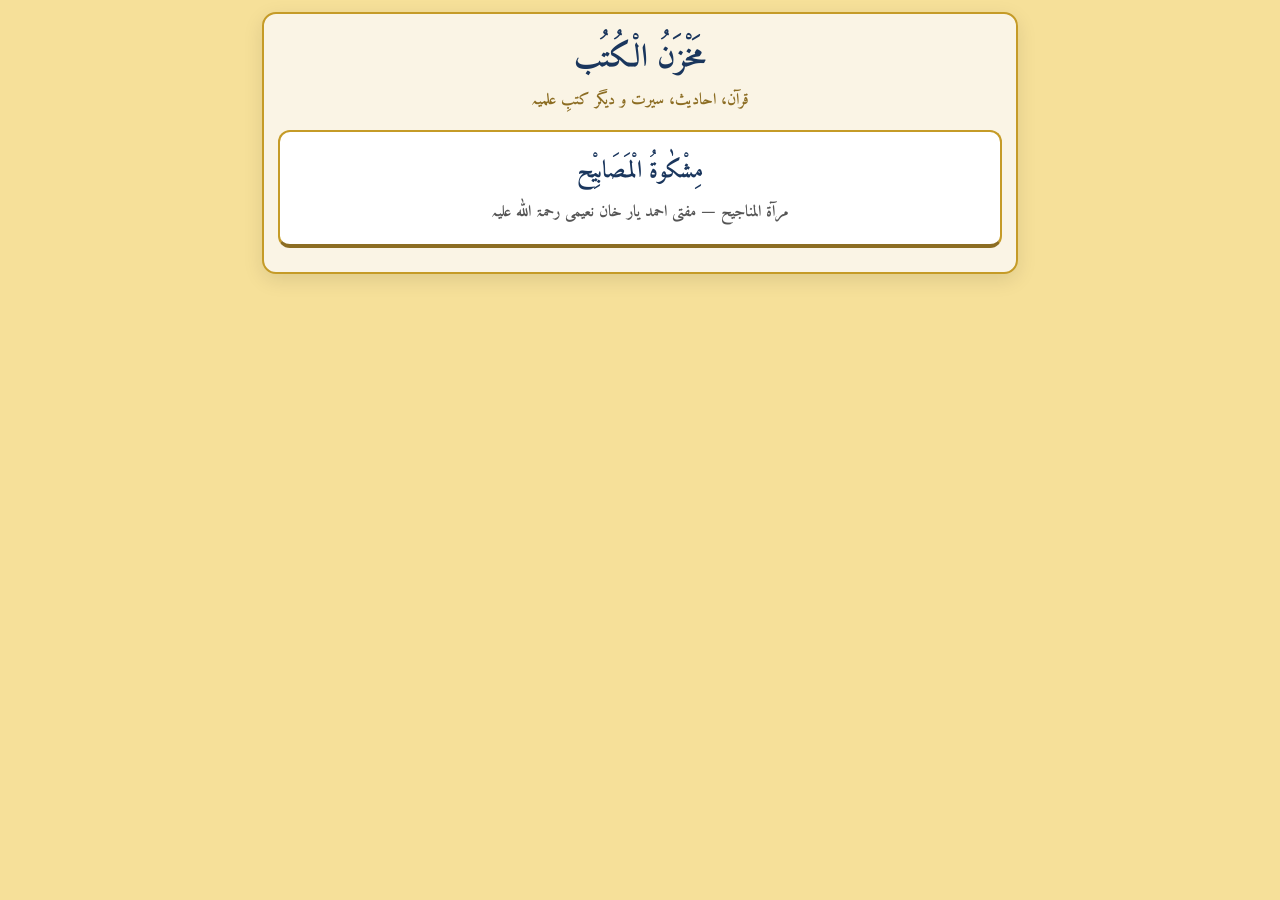
<file: index.html>
<!DOCTYPE html>
<html dir="rtl" lang="ur">
<head>
  <meta name="makhzan-build" content="6">
    <meta charset="utf-8"/>
    <meta content="width=device-width, initial-scale=1.0" name="viewport"/>
    <title>مخزن الکتب — Makhzan-ul-Kutub</title>
    <link href="./Style.css?v=6" rel="stylesheet"/>
</head>
<body>
<div class="continuous-frame" id="top">
    <div class="continuous-inner">
        <div class="mishkat-top-banner">
            <h1 class="mishkat-main-title">مَخْزَنُ الْكُتُب</h1>
            <div class="mishkat-main-sub">قرآن، احادیث، سیرت و دیگر کتبِ علمیہ</div>
        </div>

        <div class="index-nav-grid">
            <a href="./Mishkat.html" class="nav-card">
                مِشْكٰوةُ الْمَصَابِيْح
                <span class="urdu-sub">مرآۃ المناجیح — مفتی احمد یار خان نعیمی رحمۃ اللہ علیہ</span>
            </a>
        </div>
    </div>
</div>
<script src="./Script.js?v=6" defer></script>
</body>
</html>
</file>
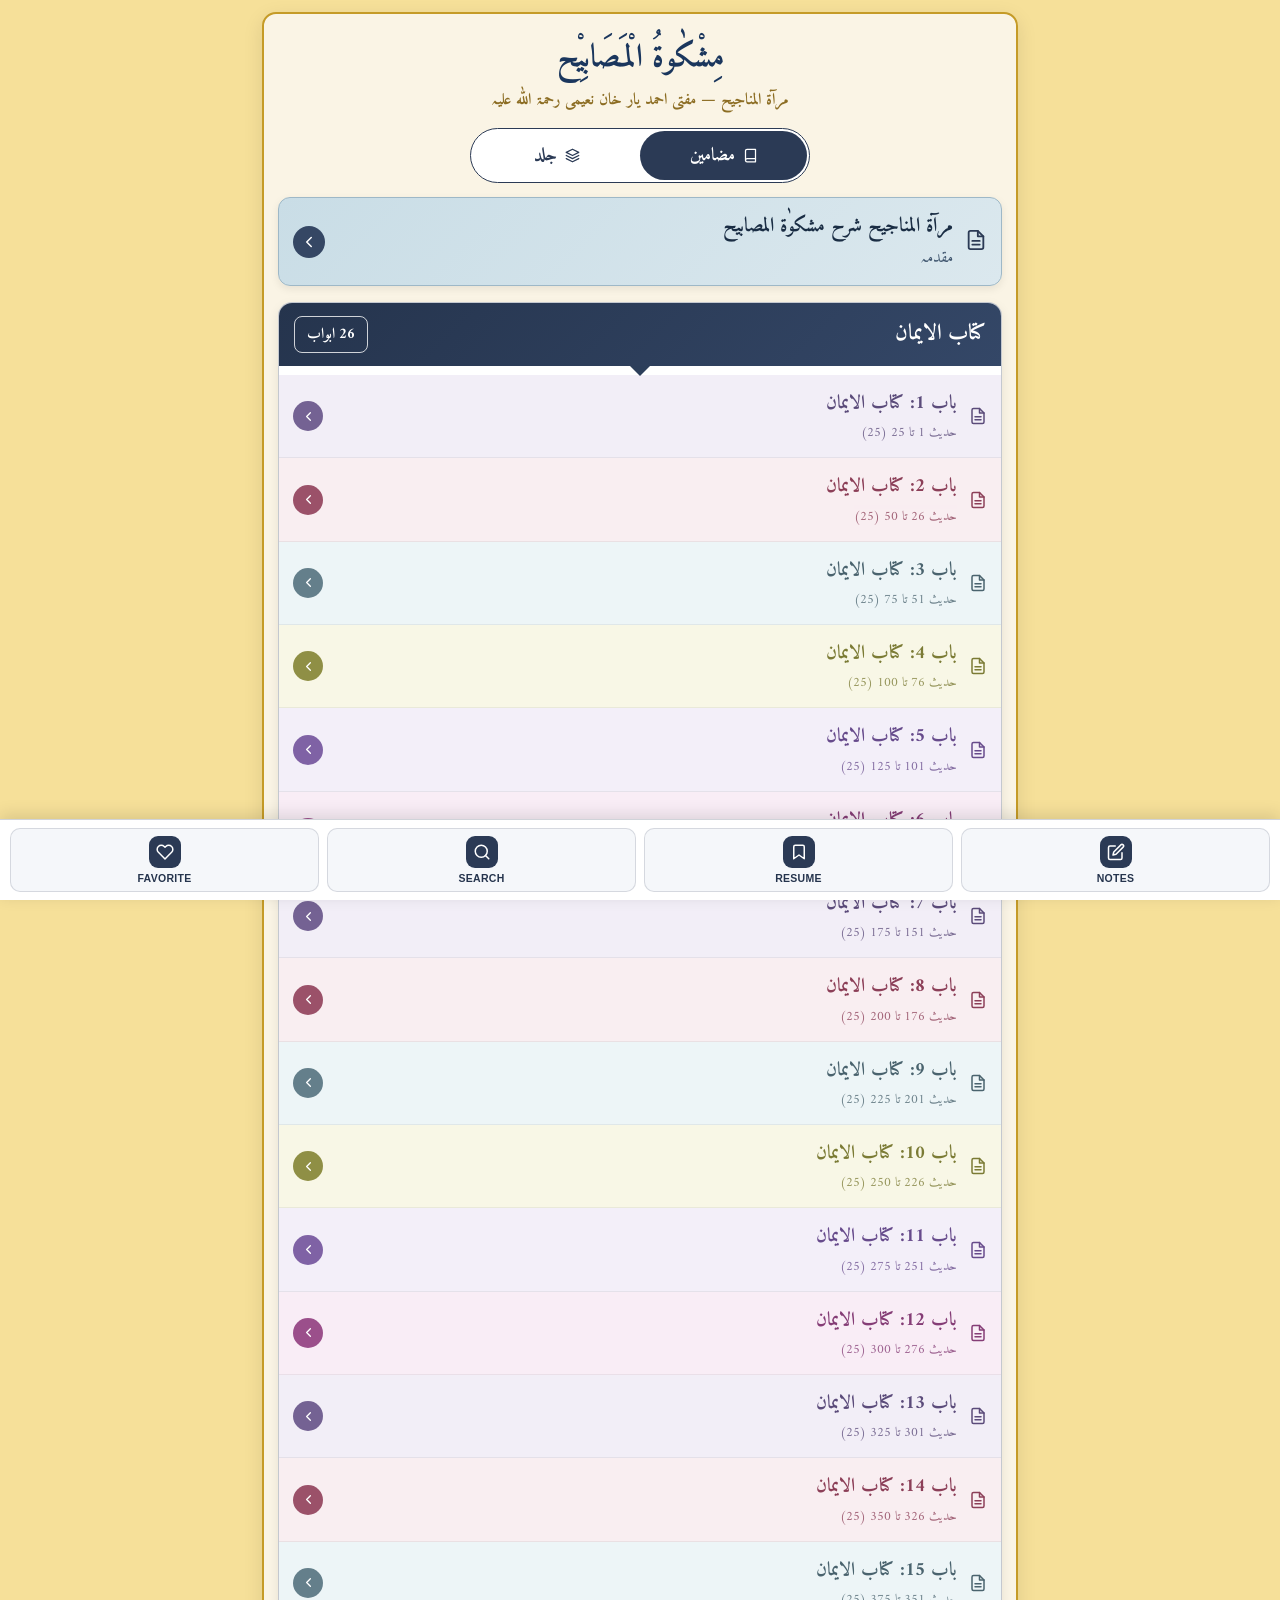
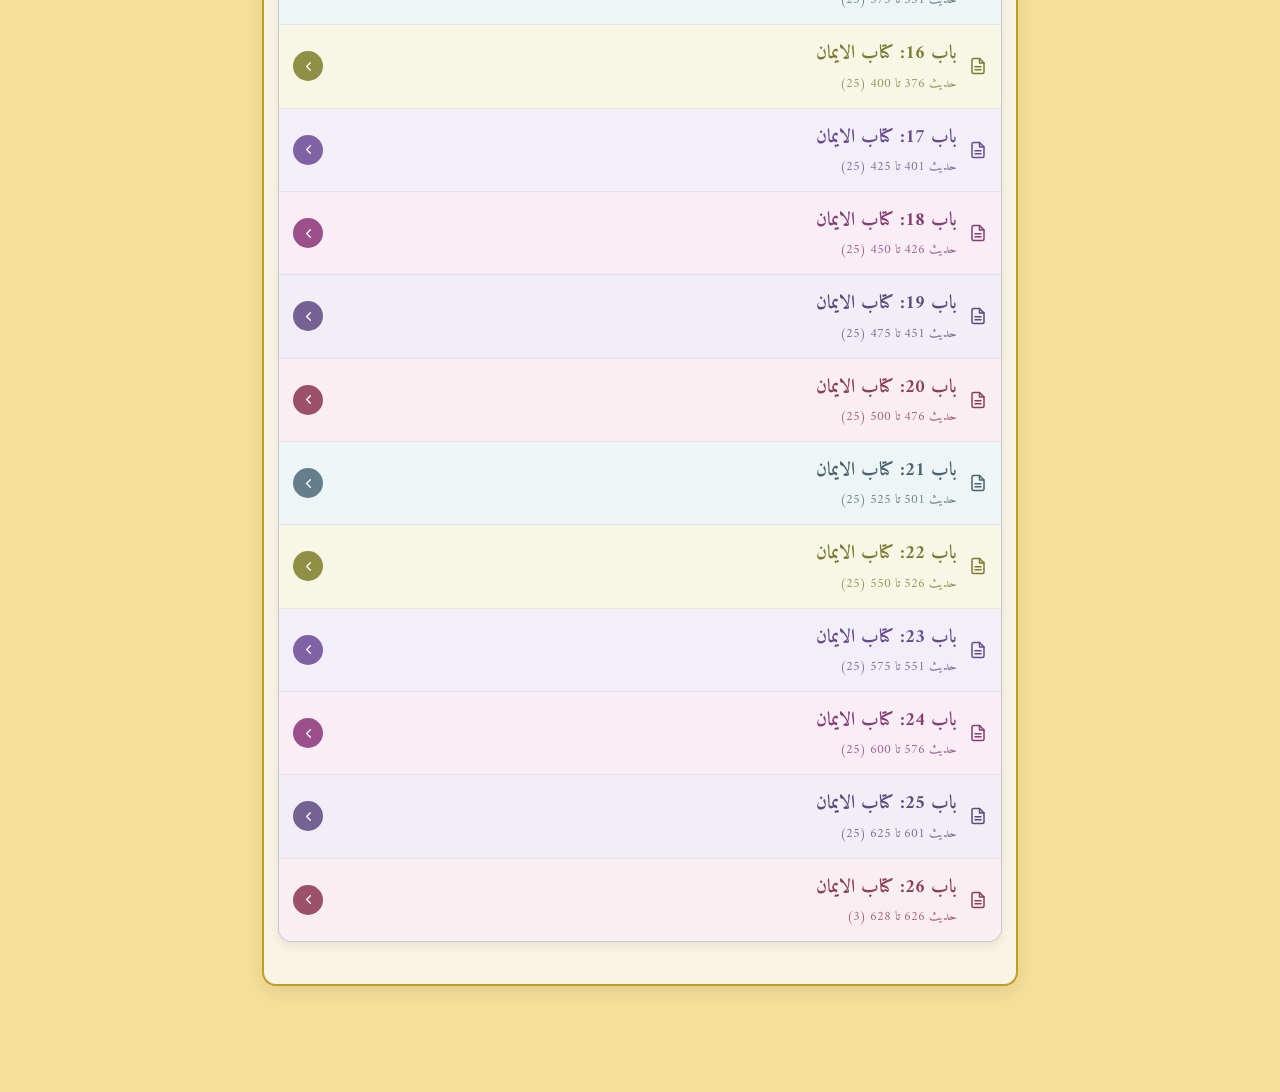
<file: Mishkat.html>
<!DOCTYPE html>
<html dir="rtl" lang="ur">
<head>
  <meta name="makhzan-build" content="6">
    <meta charset="utf-8"/>
    <meta content="width=device-width, initial-scale=1.0" name="viewport"/>
    <title>مرآۃ المناجیح شرح مشکوٰۃ المصابیح</title>
    <link href="./Style.css?v=6" rel="stylesheet"/>
</head>
<body class="mishkat-page">
<div class="continuous-frame" id="top">
    <div class="continuous-inner">
        <section id="mishkatIndexView" class="mishkat-view active">
            <div class="mishkat-top-banner">
                <h1 class="mishkat-main-title">مِشْكٰوةُ الْمَصَابِيْح</h1>
                <div class="mishkat-main-sub">مرآۃ المناجیح — مفتی احمد یار خان نعیمی رحمۃ اللہ علیہ</div>
            </div>

            <div class="mishkat-mode-switch" role="tablist" aria-label="View Mode">
                <button type="button" id="mkTabMazameen" class="mishkat-switch-btn active" data-mode="mazameen">
                    <span class="mk-sw-icon" id="mkIconMazameen"></span>
                    <span>مضامین</span>
                </button>
                <button type="button" id="mkTabJild" class="mishkat-switch-btn" data-mode="jild">
                    <span class="mk-sw-icon" id="mkIconJild"></span>
                    <span>جلد</span>
                </button>
            </div>

            <button type="button" id="mkMuqaddimaBtn" class="mishkat-muqaddima-banner">
                <span class="mk-muq-icon" id="mkIconMuqaddima"></span>
                <span class="mk-muq-text">
                    <span class="mk-muq-title">مرآۃ المناجیح شرح مشکوٰۃ المصابیح</span>
                    <span class="mk-muq-sub">مقدمہ</span>
                </span>
                <span class="mk-arrow-circle" id="mkArrowMuqaddima"></span>
            </button>

            <div id="mkListContainer" class="mishkat-list-container">
                <div class="mishkat-loading">مرآۃ المناجیح لوڈ ہو رہی ہے...</div>
            </div>
        </section>

        <section id="mishkatReaderView" class="mishkat-view">
            <div class="mishkat-reader-bar">
                <button type="button" id="mkBackToIndexBtn" class="mishkat-back-btn">
                    <span id="mkBackIcon"></span>
                    <span>فہرست</span>
                </button>
                <div class="mishkat-reader-headings">
                    <div id="mkReaderKitabTitle" class="mishkat-reader-kitab"></div>
                    <div id="mkReaderBaabTitle" class="mishkat-reader-baab"></div>
                </div>
                <button type="button" id="mkToggleAllSharhBtn" class="mishkat-sharh-all-btn">تشریح</button>
            </div>

            <div id="mkHadithList" class="mishkat-hadith-list"></div>

            <div class="mishkat-pager-bar">
                <button type="button" id="mkPrevBaabBtn" class="mishkat-pager-btn">پچھلا باب</button>
                <button type="button" id="mkNextBaabBtn" class="mishkat-pager-btn">اگلا باب</button>
            </div>
        </section>
    </div>
</div>

<nav id="mishkatBottomBar" class="mishkat-bottom-bar" dir="ltr" aria-label="Mishkat Tools">
    <button type="button" id="mkBtnFavorite" class="mishkat-bottom-tile">
        <span class="mk-tile-icon" id="mkTileIcoFav"></span>
        <span class="mk-tile-label">FAVORITE</span>
    </button>
    <button type="button" id="mkBtnSearch" class="mishkat-bottom-tile">
        <span class="mk-tile-icon" id="mkTileIcoSearch"></span>
        <span class="mk-tile-label">SEARCH</span>
    </button>
    <button type="button" id="mkBtnResume" class="mishkat-bottom-tile">
        <span class="mk-tile-icon" id="mkTileIcoResume"></span>
        <span class="mk-tile-label">RESUME</span>
    </button>
    <button type="button" id="mkBtnNotes" class="mishkat-bottom-tile">
        <span class="mk-tile-icon" id="mkTileIcoNotes"></span>
        <span class="mk-tile-label">NOTES</span>
    </button>
</nav>

<div id="mishkatToolModal" class="ux-modal" role="dialog" aria-modal="true">
    <div class="ux-modal-card mishkat-modal-card">
        <div class="ux-modal-header">
            <span id="mkModalTitle" class="ux-modal-header-title">Mirat-ul-Manajih</span>
            <button type="button" id="mkModalCloseBtn" class="ux-modal-close" aria-label="Close">&times;</button>
        </div>
        <div id="mkModalBody" class="ux-modal-body mishkat-modal-body"></div>
    </div>
</div>

<script src="./Script.js?v=6" defer></script>
<script src="./mishkat-engine.js?v=6" defer></script>
</body>
</html>
</file>
<file: Style.css>
@import url('https://fonts.googleapis.com/css2?family=Amiri:ital,wght@0,700;1,700&display=swap');

* { box-sizing: border-box; }
html, body {
    margin: 0;
    padding: 0;
    background-color: #f6e099;
    color: #0c3b2e;
    direction: rtl;
    overscroll-behavior: none;
    touch-action: manipulation;
}
body.dark-mode {
    background-color: #121212;
    color: #f5f6fa;
}
.continuous-frame {
    width: 100%;
    max-width: 780px;
    margin: 0 auto;
    padding: 12px;
}
.continuous-inner {
    background: #faf4e5;
    border: 2.5px solid #c59b27;
    border-radius: 14px;
    padding: 16px 14px 24px 14px;
    box-shadow: 0 6px 20px rgba(0,0,0,0.1);
}
body.dark-mode .continuous-inner {
    background: #1a1c22;
    border-color: #8c6d23;
}
.mishkat-top-banner { text-align: center; margin-bottom: 14px; }
.mishkat-main-title {
    font-family: 'Amiri', serif;
    font-size: 32px;
    font-weight: 700;
    color: #1a365d;
    margin: 4px 0;
    line-height: 1.5;
}
body.dark-mode .mishkat-main-title { color: #f6e099; }
.mishkat-main-sub {
    font-family: 'Amiri', serif;
    font-size: 16px;
    font-weight: 700;
    color: #8c6d23;
}
.index-nav-grid { display: grid; grid-template-columns: 1fr; gap: 14px; margin-top: 16px; }
.nav-card {
    display: flex;
    flex-direction: column;
    align-items: center;
    text-decoration: none;
    background: #ffffff;
    border: 2px solid #c59b27;
    border-bottom: 4px solid #8c6d23;
    border-radius: 12px;
    padding: 18px 14px;
    color: #1a365d;
    font-family: 'Amiri', serif;
    font-size: 24px;
    font-weight: 700;
    text-align: center;
}
body.dark-mode .nav-card { background: #23262f; color: #f5f6fa; }
.nav-card .urdu-sub { font-size: 16px; color: #555555; margin-top: 6px; }
body.dark-mode .nav-card .urdu-sub { color: #d0d5dd; }

.svg-ic { width: 18px; height: 18px; stroke: currentColor; fill: none; stroke-width: 2; stroke-linecap: round; stroke-linejoin: round; flex-shrink: 0; }
.svg-ic-sm { width: 15px; height: 15px; }
.svg-ic-lg { width: 22px; height: 22px; }

body.mishkat-page { padding-bottom: 94px; }
.mishkat-view { display: none; }
.mishkat-view.active { display: block; }
.mishkat-mode-switch {
    display: flex;
    align-items: center;
    max-width: 340px;
    margin: 0 auto 14px auto;
    border: 1.5px solid #2b3a55;
    border-radius: 999px;
    background: #ffffff;
    overflow: hidden;
    padding: 2px;
    direction: rtl;
}
.mishkat-switch-btn {
    flex: 1;
    display: inline-flex;
    align-items: center;
    justify-content: center;
    gap: 8px;
    border: none;
    background: transparent;
    color: #2b3a55;
    padding: 9px 12px;
    border-radius: 999px;
    font-family: 'Amiri', serif;
    font-size: 18px;
    font-weight: 700;
    cursor: pointer;
}
.mishkat-switch-btn.active { background: #2b3a55; color: #ffffff; }
.mk-sw-icon { display: inline-flex; align-items: center; }

.mishkat-muqaddima-banner {
    width: 100%;
    display: flex;
    align-items: center;
    justify-content: space-between;
    gap: 12px;
    padding: 13px 14px;
    margin-bottom: 16px;
    border: 1.5px solid #9eb8c7;
    border-radius: 12px;
    background: linear-gradient(135deg, #c9dde6 0%, #dbe8ee 100%);
    color: #1f324a;
    cursor: pointer;
    text-align: right;
    box-shadow: 0 3px 8px rgba(0,0,0,0.08);
}
.mk-muq-icon { flex-shrink: 0; color: #2b3a55; }
.mk-muq-text { flex: 1; display: flex; flex-direction: column; gap: 2px; }
.mk-muq-title { font-family: 'Amiri', serif; font-size: 20px; font-weight: 700; color: #1a2d44; line-height: 1.55; }
.mk-muq-sub { font-family: 'Amiri', serif; font-size: 16px; color: #3f556e; }
.mk-arrow-circle { width: 32px; height: 32px; border-radius: 50%; background: #354764; color: #ffffff; display: inline-flex; align-items: center; justify-content: center; flex-shrink: 0; }

.mishkat-kitab-card {
    margin-bottom: 18px;
    border-radius: 14px;
    overflow: hidden;
    border: 1.5px solid rgba(43,58,85,0.28);
    box-shadow: 0 4px 12px rgba(0,0,0,0.08);
    background: #ffffff;
}
.mishkat-kitab-header {
    background: linear-gradient(135deg, #25344d 0%, #344767 100%);
    color: #ffffff;
    padding: 13px 15px;
    display: flex;
    align-items: center;
    justify-content: space-between;
    gap: 10px;
}
.mishkat-kitab-title { font-family: 'Amiri', serif; font-size: 22px; font-weight: 700; color: #ffffff; line-height: 1.55; }
.mishkat-kitab-ar { font-family: 'Amiri', serif; font-size: 15px; color: #d3deee; margin-top: 2px; }
.mishkat-abwaab-badge {
    border: 1.5px solid rgba(255,255,255,0.78);
    border-radius: 8px;
    padding: 4px 12px;
    font-family: 'Amiri', serif;
    font-size: 15px;
    font-weight: 700;
    color: #ffffff;
    white-space: nowrap;
    flex-shrink: 0;
}
.mishkat-kitab-pointer {
    width: 0; height: 0; margin: 0 auto -1px auto;
    border-left: 10px solid transparent; border-right: 10px solid transparent;
    border-top: 10px solid #2c3e5a; position: relative; z-index: 2;
}
.mishkat-baab-list { display: flex; flex-direction: column; }
.mishkat-baab-row {
    width: 100%; border: none; border-bottom: 1px solid rgba(0,0,0,0.06);
    padding: 13px 14px; display: flex; align-items: center; justify-content: space-between;
    gap: 12px; cursor: pointer; text-align: right;
}
.mishkat-baab-row:last-child { border-bottom: none; }
.mk-row-doc-ico { flex-shrink: 0; display: inline-flex; align-items: center; }
.mk-row-titles { flex: 1; min-width: 0; display: flex; flex-direction: column; gap: 2px; }
.mk-row-ur { font-family: 'Amiri', serif; font-size: 19px; font-weight: 700; line-height: 1.65; }
.mk-row-meta { font-family: 'Amiri', serif; font-size: 13px; opacity: 0.78; }
.mk-row-arrow { width: 30px; height: 30px; border-radius: 50%; color: #ffffff; display: inline-flex; align-items: center; justify-content: center; flex-shrink: 0; }

.mk-row-purple { background: #f2eef7; color: #5b4b7a; }
.mk-row-purple .mk-row-arrow { background: #746293; }
.mk-row-rose { background: #f9eef1; color: #8c3f58; }
.mk-row-rose .mk-row-arrow { background: #9b5169; }
.mk-row-slate { background: #edf5f7; color: #4a636e; }
.mk-row-slate .mk-row-arrow { background: #647f8b; }
.mk-row-olive { background: #f8f7e6; color: #7b7b35; }
.mk-row-olive .mk-row-arrow { background: #8f8f45; }
.mk-row-violet { background: #f3eff9; color: #674b8c; }
.mk-row-violet .mk-row-arrow { background: #7f62a5; }
.mk-row-magenta { background: #f9edf6; color: #853d76; }
.mk-row-magenta .mk-row-arrow { background: #9b4f8b; }

.mishkat-jild-heading {
    display: flex; align-items: center; justify-content: space-between;
    padding: 9px 14px; margin: 14px 0 10px 0; border-radius: 10px;
    background: linear-gradient(135deg, #0c3b2e 0%, #1a365d 100%);
    color: #f6e099; font-family: 'Amiri', serif; font-size: 20px; font-weight: 700;
}
.mishkat-jild-meta { font-size: 14px; color: #ffffff; }

.mishkat-reader-bar {
    display: flex; align-items: center; gap: 10px; padding: 10px 12px;
    margin-bottom: 14px; border-radius: 12px;
    background: linear-gradient(135deg, #25344d 0%, #344767 100%); color: #ffffff;
}
.mishkat-back-btn, .mishkat-sharh-all-btn {
    display: inline-flex; align-items: center; gap: 5px; padding: 6px 11px;
    border-radius: 8px; border: 1px solid rgba(255,255,255,0.45);
    background: rgba(255,255,255,0.14); color: #ffffff;
    font-family: 'Amiri', serif; font-size: 15px; font-weight: 700; cursor: pointer; flex-shrink: 0;
}
.mishkat-reader-headings { flex: 1; min-width: 0; }
.mishkat-reader-kitab { font-family: 'Amiri', serif; font-size: 19px; font-weight: 700; color: #f6e099; }
.mishkat-reader-baab { font-family: 'Amiri', serif; font-size: 15px; color: #ffffff; }
.mishkat-fasl-banner {
    text-align: center; padding: 6px 12px; margin: 14px 0 10px 0; border-radius: 8px;
    background: rgba(197,155,39,0.18); border: 1px dashed #c59b27;
    font-family: 'Amiri', serif; font-size: 18px; font-weight: 700; color: #8c6d23;
}
.mishkat-hadith-card {
    background: #ffffff; border: 1.5px solid #c59b27; border-radius: 12px;
    padding: 15px; margin-bottom: 14px; box-shadow: 0 3px 8px rgba(0,0,0,0.06);
}
.mishkat-hadith-meta {
    display: flex; align-items: center; justify-content: space-between; gap: 8px;
    padding-bottom: 8px; margin-bottom: 10px; border-bottom: 1px dashed rgba(197,155,39,0.5);
}
.mishkat-hadith-num {
    background: #25344d; color: #f6e099; padding: 3px 11px; border-radius: 999px;
    font-family: 'Amiri', serif; font-size: 15px; font-weight: 700;
}
.mishkat-hadith-grade {
    background: rgba(30,126,52,0.14); color: #1e7e34; padding: 2px 10px; border-radius: 8px;
    font-family: 'Amiri', serif; font-size: 14px; font-weight: 700;
}
.mishkat-ar-text {
    font-family: 'Amiri', serif; font-size: 25px; line-height: 2.35;
    color: #111111; text-align: justify; margin-bottom: 10px;
}
.mishkat-ur-text {
    font-family: 'Amiri', serif; font-size: 21px; line-height: 2.25;
    color: #1a365d; padding-top: 8px; border-top: 1px solid rgba(197,155,39,0.28);
    margin-bottom: 10px; text-align: justify;
}
.mk-sec-lbl { color: #8c6d23; }
.mishkat-sharh-wrap {
    margin-top: 8px; border: 1px solid rgba(197,155,39,0.45);
    border-radius: 9px; overflow: hidden; background: rgba(197,155,39,0.06);
}
.mishkat-sharh-toggle {
    width: 100%; border: none; background: rgba(197,155,39,0.14); color: #1a365d;
    padding: 9px 12px; display: flex; align-items: center; justify-content: space-between;
    font-family: 'Amiri', serif; font-size: 17px; font-weight: 700; cursor: pointer;
}
.mk-sharh-arrow { transition: transform 0.2s ease; }
.mishkat-sharh-wrap.open .mk-sharh-arrow { transform: rotate(180deg); }
.mishkat-sharh-body { display: none; padding: 10px 12px; }
.mishkat-sharh-wrap.open .mishkat-sharh-body { display: block; }
.mk-sharh-para {
    font-family: 'Amiri', serif; font-size: 19px; line-height: 2.2;
    color: #222222; text-align: justify; margin: 0 0 10px 0;
}
.mk-sharh-para:last-child { margin-bottom: 0; }
.mishkat-saved-note-box {
    background: rgba(197,155,39,0.14); border-left: 3.5px solid #c59b27;
    border-radius: 6px; padding: 8px 10px; margin: 8px 0;
    font-family: Arial, sans-serif; font-size: 13.5px; direction: ltr; text-align: left;
}
.mishkat-hadith-actions {
    display: flex; gap: 8px; margin-top: 10px; padding-top: 8px;
    border-top: 1px solid rgba(197,155,39,0.2);
}
.mishkat-act-btn {
    flex: 1; display: inline-flex; align-items: center; justify-content: center; gap: 6px;
    padding: 7px 10px; border-radius: 8px; border: 1px solid rgba(43,58,85,0.35);
    background: rgba(43,58,85,0.06); color: #25344d; font-family: Arial, sans-serif;
    font-size: 12.5px; font-weight: 700; cursor: pointer;
}
.mishkat-act-btn.active { background: #25344d; border-color: #c59b27; color: #f6e099; }
.mishkat-pager-bar { display: flex; justify-content: space-between; gap: 10px; margin: 14px 0 6px 0; }
.mishkat-pager-btn {
    flex: 1; padding: 10px 14px; border-radius: 10px; border: 1.5px solid #c59b27;
    background: #25344d; color: #f6e099; font-family: 'Amiri', serif;
    font-size: 18px; font-weight: 700; cursor: pointer;
}
.mishkat-pager-btn:disabled { opacity: 0.4; cursor: default; }

.mishkat-bottom-bar {
    position: fixed; left: 0; right: 0; bottom: 0; z-index: 99900;
    display: grid; grid-template-columns: repeat(4, 1fr); gap: 8px;
    padding: 8px 10px max(8px, env(safe-area-inset-bottom, 8px)) 10px;
    background: #ffffff; border-top: 1.5px solid rgba(43,58,85,0.22);
    box-shadow: 0 -4px 16px rgba(0,0,0,0.12);
}
.mishkat-bottom-tile {
    display: flex; flex-direction: column; align-items: center; justify-content: center; gap: 4px;
    padding: 7px 4px; border-radius: 10px; border: 1px solid rgba(43,58,85,0.16);
    background: #f5f7fa; color: #25344d; cursor: pointer; font-family: Arial, sans-serif;
}
.mk-tile-icon {
    width: 32px; height: 32px; border-radius: 9px; background: #2b3a55;
    color: #ffffff; display: inline-flex; align-items: center; justify-content: center;
}
.mk-tile-label { font-size: 10.5px; font-weight: 800; letter-spacing: 0.3px; }

.ux-modal {
    display: none; position: fixed; inset: 0; background: rgba(0,0,0,0.68);
    z-index: 100016; justify-content: center; align-items: center; padding: 12px; direction: ltr;
}
.ux-modal.show { display: flex; }
.ux-modal-card {
    background: #fdf5e6; color: #1a365d; width: 100%; max-width: 460px;
    max-height: 88vh; display: flex; flex-direction: column; overflow: hidden;
    border-radius: 14px; border: 2px solid #c59b27; font-family: Arial, sans-serif;
}
.ux-modal-header {
    background: linear-gradient(135deg, #0c3b2e 0%, #1a365d 100%);
    color: #ffffff; display: flex; align-items: center; justify-content: space-between;
    padding: 13px 16px; font-size: 17px; font-weight: 700;
}
.ux-modal-header-title { display: inline-flex; align-items: center; gap: 8px; color: #ffffff; }
.ux-modal-close { background: none; border: none; color: #ffffff; font-size: 26px; line-height: 1; cursor: pointer; }
.ux-modal-body { padding: 14px; overflow-y: auto; flex: 1; }

.search-input-wrap {
    display: flex; align-items: center; gap: 8px; background: #ffffff;
    border: 1.5px solid #c59b27; border-radius: 10px; padding: 8px 11px; margin-bottom: 10px;
}
.search-input-field { flex: 1; border: none; outline: none; background: transparent; font-size: 15px; color: #1a365d; }
.search-result-item {
    display: block; width: 100%; text-align: left; padding: 10px 12px; border-radius: 9px;
    background: #ffffff; border: 1px solid rgba(197,155,39,0.45); margin-bottom: 8px; cursor: pointer;
}
.search-result-head { display: flex; justify-content: space-between; gap: 8px; margin-bottom: 3px; }
.search-result-title { font-size: 14.5px; font-weight: 700; color: #1a365d; }
.search-result-tag { font-size: 11px; font-weight: 700; padding: 2px 7px; border-radius: 10px; background: rgba(12,59,46,0.12); color: #0c3b2e; }
.search-result-ur { font-family: 'Amiri', serif; font-size: 16px; color: #333333; direction: rtl; text-align: right; }

.bookmark-item-card {
    display: flex; align-items: center; gap: 10px; padding: 11px 12px; border-radius: 10px;
    background: #ffffff; border: 1.5px solid rgba(197,155,39,0.5); border-left: 4px solid #c59b27; margin-bottom: 10px;
}
.bookmark-item-main { flex: 1; min-width: 0; cursor: pointer; }
.bookmark-item-title { font-family: 'Amiri', serif; font-size: 17px; font-weight: 700; color: #1a365d; }
.bookmark-item-snippet { font-family: 'Amiri', serif; font-size: 15px; color: #444444; direction: rtl; text-align: right; }
.bookmark-delete-btn {
    width: 32px; height: 32px; border-radius: 8px; border: 1px solid rgba(192,57,43,0.35);
    background: rgba(192,57,43,0.08); color: #c0392b; display: inline-flex; align-items: center; justify-content: center; cursor: pointer;
}
.bookmark-empty-state { text-align: center; padding: 24px 12px; color: #555555; font-size: 14px; }
.mishkat-loading { text-align: center; padding: 30px 14px; font-family: 'Amiri', serif; font-size: 20px; }
.mk-muq-modal-sub { font-family: 'Amiri', serif; font-size: 18px; font-weight: 700; color: #8c6d23; margin-bottom: 12px; text-align: center; }
.mk-muq-block { padding-bottom: 14px; margin-bottom: 14px; border-bottom: 1px dashed rgba(197,155,39,0.5); }
.mk-muq-sharh { margin-top: 8px; font-family: 'Amiri', serif; font-size: 19px; line-height: 2.2; }
.mk-note-editor-head { font-family: 'Amiri', serif; font-size: 18px; font-weight: 700; margin-bottom: 10px; }
.mk-note-textarea { width: 100%; padding: 10px; border-radius: 8px; border: 1.5px solid #c59b27; font-size: 15px; margin-bottom: 12px; }
.mk-note-editor-actions { display: flex; gap: 10px; }
.mk-btn-primary, .mk-btn-danger { flex: 1; padding: 10px; border: none; border-radius: 8px; font-size: 14px; font-weight: 700; cursor: pointer; color: #ffffff; }
.mk-btn-primary { background: #0c3b2e; }
.mk-btn-danger { background: #c0392b; }
.mk-search-hint { font-size: 12px; color: #666666; margin-bottom: 10px; }

.exit-toast {
    position: fixed; bottom: 86px; left: 50%; transform: translateX(-50%);
    background: #1a365d; color: #ffffff; border: 1.5px solid #c59b27;
    padding: 9px 18px; border-radius: 24px; font-size: 13px; font-weight: 600;
    z-index: 100030; opacity: 0; pointer-events: none; transition: opacity 0.2s ease;
}
.exit-toast.show { opacity: 1; }

body.dark-mode .mishkat-mode-switch { background: #23262f; border-color: #c59b27; }
body.dark-mode .mishkat-switch-btn { color: #e2e8f0; }
body.dark-mode .mishkat-switch-btn.active { background: #c59b27; color: #111111; }
body.dark-mode .mishkat-muqaddima-banner { background: linear-gradient(135deg, #243447 0%, #1d2938 100%); border-color: #8c6d23; }
body.dark-mode .mk-muq-title { color: #f6e099; }
body.dark-mode .mk-muq-sub, body.dark-mode .mk-muq-icon { color: #d0d8e2; }
body.dark-mode .mishkat-kitab-card { background: #1e2028; border-color: #4a4e5e; }
body.dark-mode .mk-row-purple { background: #262230; color: #d8c8f2; }
body.dark-mode .mk-row-rose { background: #2e2228; color: #f0c2d0; }
body.dark-mode .mk-row-slate { background: #202a2f; color: #c4dde6; }
body.dark-mode .mk-row-olive { background: #2a2a20; color: #e6e4b3; }
body.dark-mode .mk-row-violet { background: #282334; color: #d6c5f2; }
body.dark-mode .mk-row-magenta { background: #2e222d; color: #ecc0e4; }
body.dark-mode .mishkat-hadith-card { background: #1f2229; border-color: #8c6d23; }
body.dark-mode .mishkat-ar-text, body.dark-mode .mishkat-ur-text, body.dark-mode .mk-sharh-para, body.dark-mode .mk-muq-sharh { color: #f5f6fa; }
body.dark-mode .mishkat-sharh-toggle { background: rgba(197,155,39,0.2); color: #f6e099; }
body.dark-mode .mishkat-act-btn { background: #2b303c; border-color: #555c6e; color: #f5f6fa; }
body.dark-mode .mishkat-act-btn.active { background: #c59b27; color: #111111; }
body.dark-mode .mishkat-bottom-bar { background: #181b22; border-top-color: #8c6d23; }
body.dark-mode .mishkat-bottom-tile { background: #242834; border-color: #3b4154; color: #f5f6fa; }
body.dark-mode .mk-tile-icon { background: #c59b27; color: #111111; }
body.dark-mode .ux-modal-card { background: #1e1e22; color: #f5f6fa; }
body.dark-mode .bookmark-item-card, body.dark-mode .search-result-item, body.dark-mode .search-input-wrap, body.dark-mode .mk-note-textarea { background: #27272e; color: #ffffff; }
body.dark-mode .bookmark-item-title, body.dark-mode .search-result-title, body.dark-mode .search-input-field { color: #f5f6fa; }
</file>
